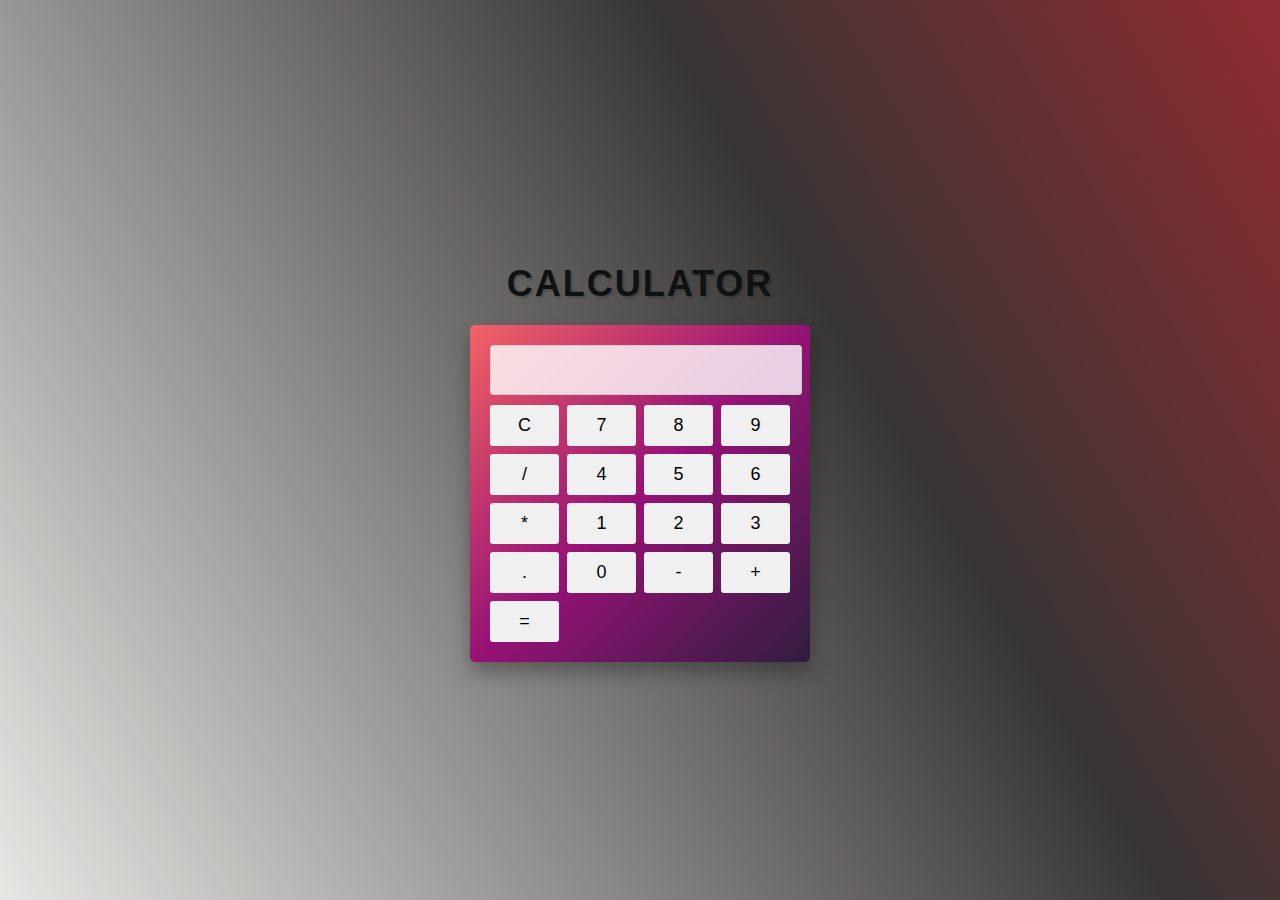
<file: Calculator/index.html>
<!DOCTYPE html>
<html lang="en">
  <head>
    <meta charset="UTF-8" />
    <meta name="viewport" content="width=device-width, initial-scale=1.0" />
    <title>Calculator</title>
    <link rel="stylesheet" href="styles.css" />
  </head>
  <body>
    <div class="container">
      <h1>Calculator</h1>
      <div class="calculator">
        <input type="text" class="screen" disabled />
        <div class="buttons">
          <button onclick="clearScreen()">C</button>
          <button onclick="addToScreen('7')">7</button>
          <button onclick="addToScreen('8')">8</button>
          <button onclick="addToScreen('9')">9</button>
          <button onclick="addToScreen('/')">/</button>
          <button onclick="addToScreen('4')">4</button>
          <button onclick="addToScreen('5')">5</button>
          <button onclick="addToScreen('6')">6</button>
          <button onclick="addToScreen('*')">*</button>
          <button onclick="addToScreen('1')">1</button>
          <button onclick="addToScreen('2')">2</button>
          <button onclick="addToScreen('3')">3</button>
          <button onclick="addToScreen('.')">.</button>
          <button onclick="addToScreen('0')">0</button>
          <button onclick="addToScreen('-')">-</button>
          <button onclick="addToScreen('+')">+</button>
          <button onclick="calculate()">=</button>
        </div>
      </div>
    </div>
    <script src="script.js"></script>
  </body>
</html>
</file>
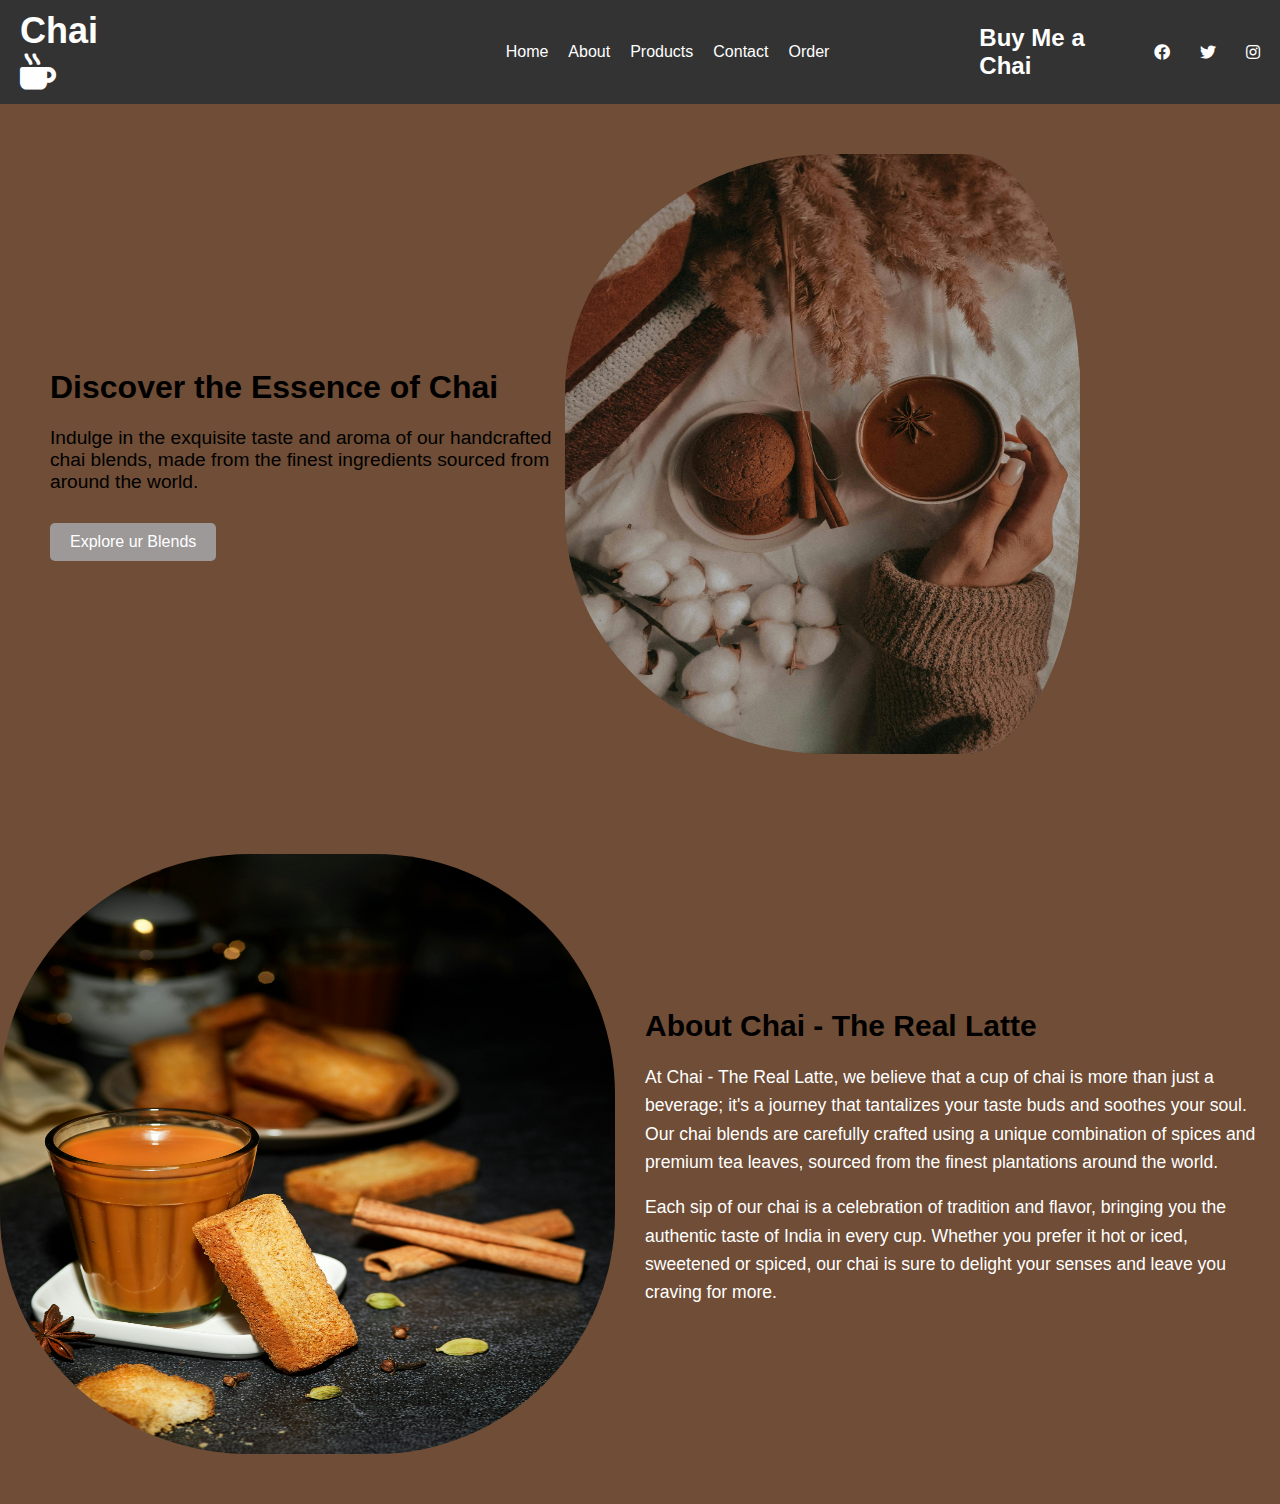
<file: Landing Page/index.html>
<!DOCTYPE html>
<html lang="en">
  <head>
    <meta charset="UTF-8" />
    <meta name="viewport" content="width=device-width, initial-scale=1.0" />
    <link
      rel="stylesheet"
      href="https://cdnjs.cloudflare.com/ajax/libs/font-awesome/5.15.4/css/all.min.css"
    />
    <link rel="stylesheet" href="styles.css" />
    <title>Chai - The Real Latte</title>
  </head>
  <body>
    <header>
      <nav>
        <div class="logo">
          <a href="#" class="logo">Chai <i class="fas fa-mug-hot"></i></a>
        </div>
        <ul>
          <li><a href="#home">Home</a></li>
          <li><a href="#about">About</a></li>
          <li><a href="#">Products</a></li>
          <li><a href="#">Contact</a></li>
          <li><a href="#">Order</a></li>
        </ul>

        <a class="logoo">Buy Me a Chai</a>
        <li>
          <a href="#social" class="social"><i class="fab fa-facebook"></i></a>
        </li>
        <li>
          <a href="#social" class="social"><i class="fab fa-twitter"></i></a>
        </li>
        <li>
          <a href="#social" class="social"><i class="fab fa-instagram"></i></a>
        </li>
      </nav>
    </header>
    <main>
      <section class="hero">
        <div class="hero-content">
          <h1>Discover the Essence of Chai</h1>
          <p>
            Indulge in the exquisite taste and aroma of our handcrafted chai
            blends, made from the finest ingredients sourced from around the
            world.
          </p>
          <a href="#products" class="btn">Explore ur Blends</a>
        </div>
        <img src="./assets/chai1.jpg" alt="Chai" class="hero-img" />
      </section>

      <section id="about" class="about">
        <div class="about-content">
          <h2>About Chai - The Real Latte</h2>
          <p>
            At Chai - The Real Latte, we believe that a cup of chai is more than
            just a beverage; it's a journey that tantalizes your taste buds and
            soothes your soul. Our chai blends are carefully crafted using a
            unique combination of spices and premium tea leaves, sourced from
            the finest plantations around the world.
          </p>
          <p>
            Each sip of our chai is a celebration of tradition and flavor,
            bringing you the authentic taste of India in every cup. Whether you
            prefer it hot or iced, sweetened or spiced, our chai is sure to
            delight your senses and leave you craving for more.
          </p>
        </div>
        <img src="./assets/chai6.jpg" alt="Chai6" class="about-img" />
      </section>
    </main>
  </body>
</html>
</file>
<file: Calculator/styles.css>
body {
  font-family: Arial, sans-serif;
  margin: 0;
  padding: 0;
  display: flex;
  justify-content: center;
  align-items: center;
  height: 100vh;
  background-image: url("bg.png");
}

.container {
  text-align: center;
}

h1 {
  font-size: 36px;
  margin-bottom: 20px;
  color: #0e1213;
  text-align: center;
  text-transform: uppercase;
  letter-spacing: 2px;
  font-weight: bold;
  text-shadow: 2px 2px 2px rgba(0, 0, 0, 0.2);
  transition: color 0.3s;
}

h1:hover {
  color: #e757b7;
}

.calculator {
  background: linear-gradient(135deg, #f36265, #961276, #311d3f);
  border-radius: 5px;
  box-shadow: 0 10px 20px rgba(0, 0, 0, 0.3);
  padding: 20px;
  width: 300px;
  text-align: center;
  transition: transform 0.3s, box-shadow 0.3s;
}

.calculator:hover {
  transform: translateY(-5px);
  box-shadow: 0 5px 15px rgba(0, 0, 0, 0.3);
}

.screen {
  width: calc(100% - 10px);
  margin-bottom: 10px;
  padding: 10px;
  font-size: 24px;
  border: 1px solid #ccc;
  border-radius: 3px;
  background-color: rgba(255, 255, 255, 0.8);
}

.buttons {
  display: grid;
  grid-template-columns: repeat(4, 1fr);
  gap: 8px;
  
}

button {
  padding: 10px;
  font-size: 18px;
  border: none;
  background-color: #f0f0f0;
  border-radius: 3px;
  cursor: pointer;
  transition: background-color 0.3s;
}

button:hover {
  background-color: #e0e0e0;
}
</file>
<file: Landing Page/styles.css>
body,
ul {
  margin: 0;
  padding: 0;
  list-style-type: none;
}

body {
  font-family: Arial, sans-serif;
}

header {
  background-color: #333;
  color: white;
  padding: 10px 20px;
}

nav {
  display: flex;
  justify-content: center;
  align-items: center;
}

.logo {
  font-size: 1.5em;
  font-weight: bold;
  text-decoration: none;
  color: white;
  padding-right: 200px;
}

ul {
  display: flex;
}

ul li {
  margin-right: 20px;
}

ul li:last-child {
  margin-right: 0;
}

ul li a {
  text-decoration: none;
  color: white;
}

ul li a:hover {
  color: yellow;
}

.logoo {
  font-size: 1.5rem;
  font-weight: bold;
  text-decoration: none;
  color: white;
  padding-left: 150px;
}

.logoo:hover {
  color: yellow;
}

.social {
  display: flex;
  text-decoration: none;
  color: white;
  padding-left: 30px;
}
.hero {
  display: flex;
  align-items: center;
  justify-content: space-between;
  background: rgba(111, 77, 54);
  padding: 50px;
}

.hero-content {
  flex: 1;
}

.hero-content h2 {
  font-size: 2em;
  margin-bottom: 20px;
}

.hero-content p {
  font-size: 1.2em;
  margin-bottom: 30px;
}

.btn {
  display: inline-block;
  padding: 10px 20px;
  background-color: #9d9999;
  color: white;
  text-decoration: none;
  border-radius: 5px;
  transition: background-color 0.3s;
}

.btn:hover {
  background-color: #1a1414;
}

.hero-img {
  flex: 1;
  padding-right: 150px;
  height: 600px;
  width: 300px;
  border-radius: 40%;
}

.about {
  display: flex;
  justify-content: center;
  align-items: center;
  flex-wrap: wrap;
  padding: 50px 0;
  background-color: rgba(111, 77, 54);
}

.about-content {
  flex: 1;
  max-width: 50%;
  padding: 0 20px;
}

.about-content h2 {
  font-size: 30px;
  color: black;
  margin-bottom: 20px;
}

.about-content p {
  font-size: 1.1em;
  line-height: 1.6;
  color: #fff;
}
.about-content h2,
.about-content p {
  transition: color 0.2s;
}

.about-content h2:hover {
  color: white;
}

.about-img {
  flex: 1;
  height: 600px;
  width: 30px;
  padding-right: 10px;
  border-radius: 40%;
  order: -1;
}

.products {
  padding: 50px 0;
  background-color: rgba(111, 77, 54);
  text-align: center;
}

.product-grid {
  display: grid;
  grid-template-columns: repeat(auto-fit, minmax(250px, 1fr));
  gap: 20px;
  justify-content: center;
  align-items: center;
  margin-top: 20px;
}

.product-card {
  background-color: #fff;
  padding: 20px;
  border-radius: 8px;
  box-shadow: 0 4px 8px rgba(0, 0, 0, 0.1);
  transition: transform 0.3s, box-shadow 0.3s;
}

.product-card img {
  width: 100%;
  height: auto;
  border-radius: 8px;
}

.product-card h3 {
  font-size: 1.2em;
  margin-top: 10px;
}

.product-card p {
  font-size: 1em;
  color: #777;
  margin-top: 10px;
}

.product-card:hover {
  transform: translateY(-5px);
  box-shadow: 0 8px 16px rgba(0, 0, 0, 0.2);
}
</file>
